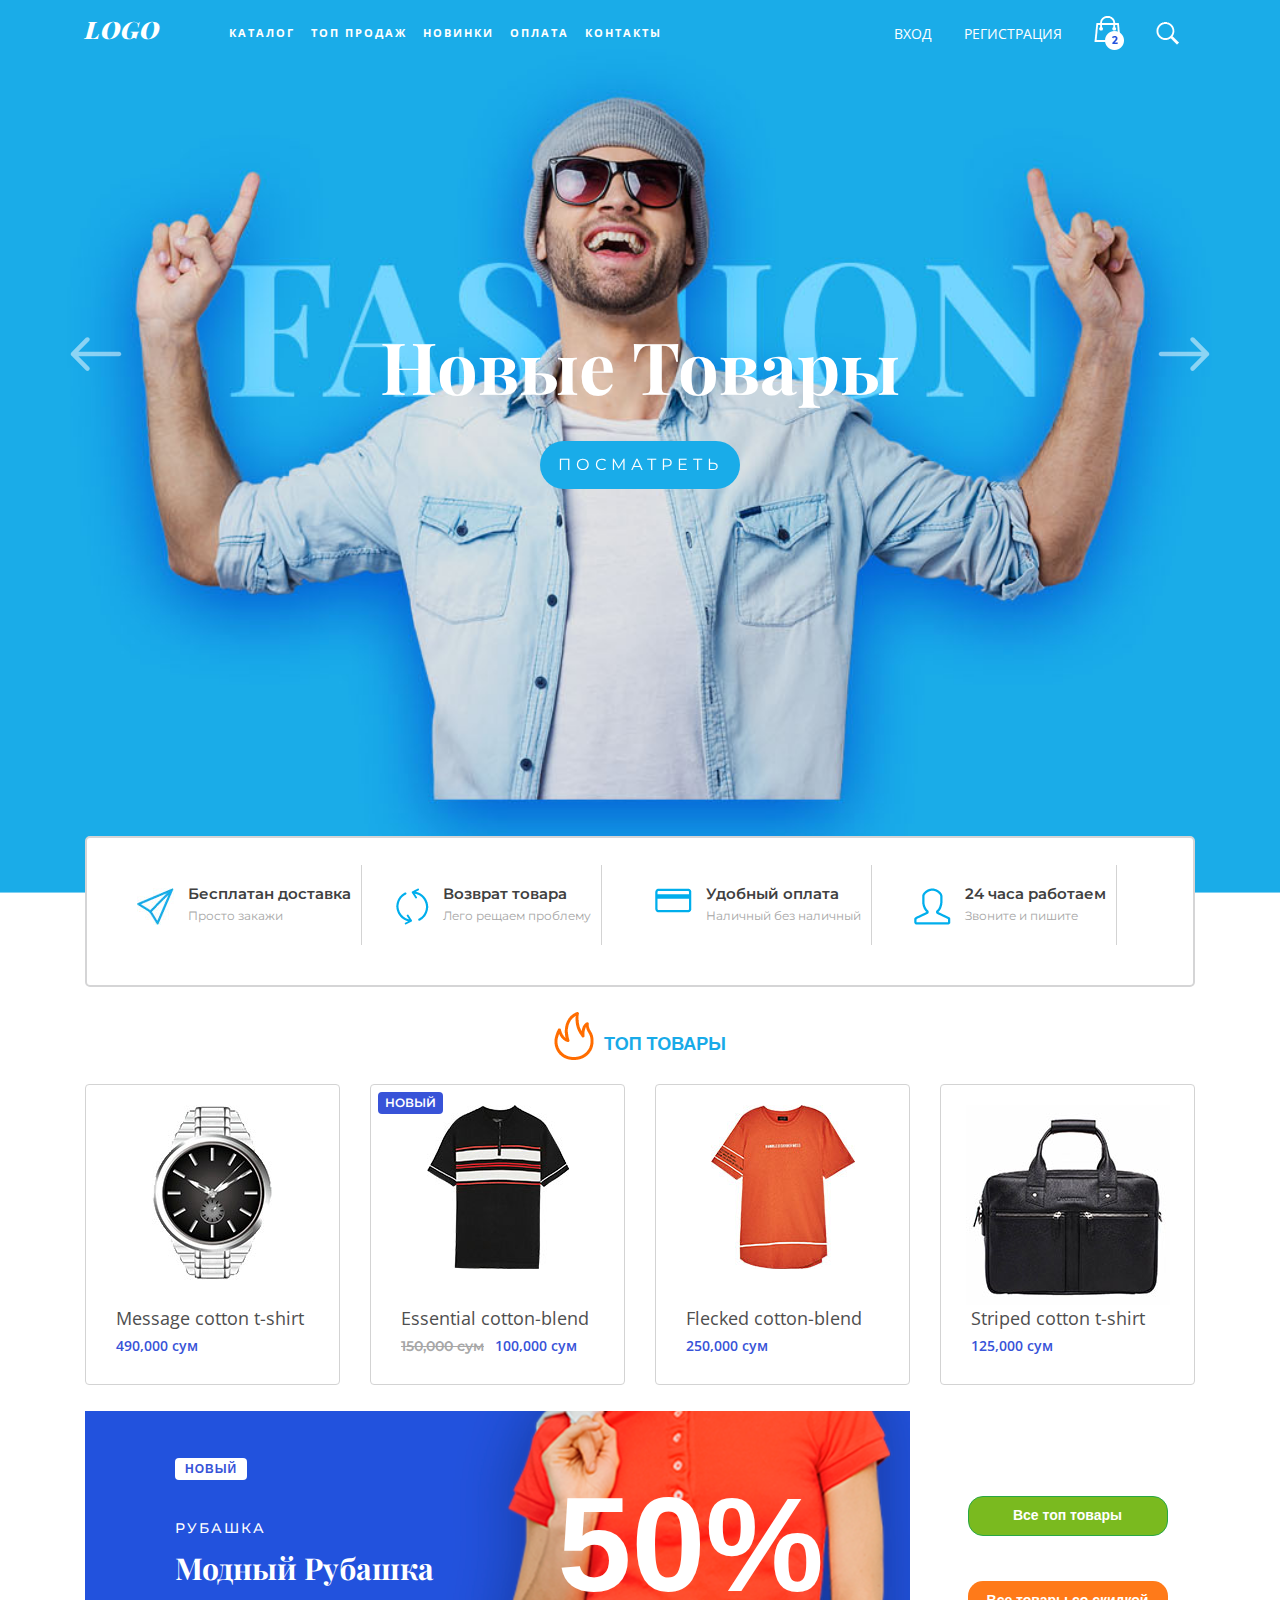
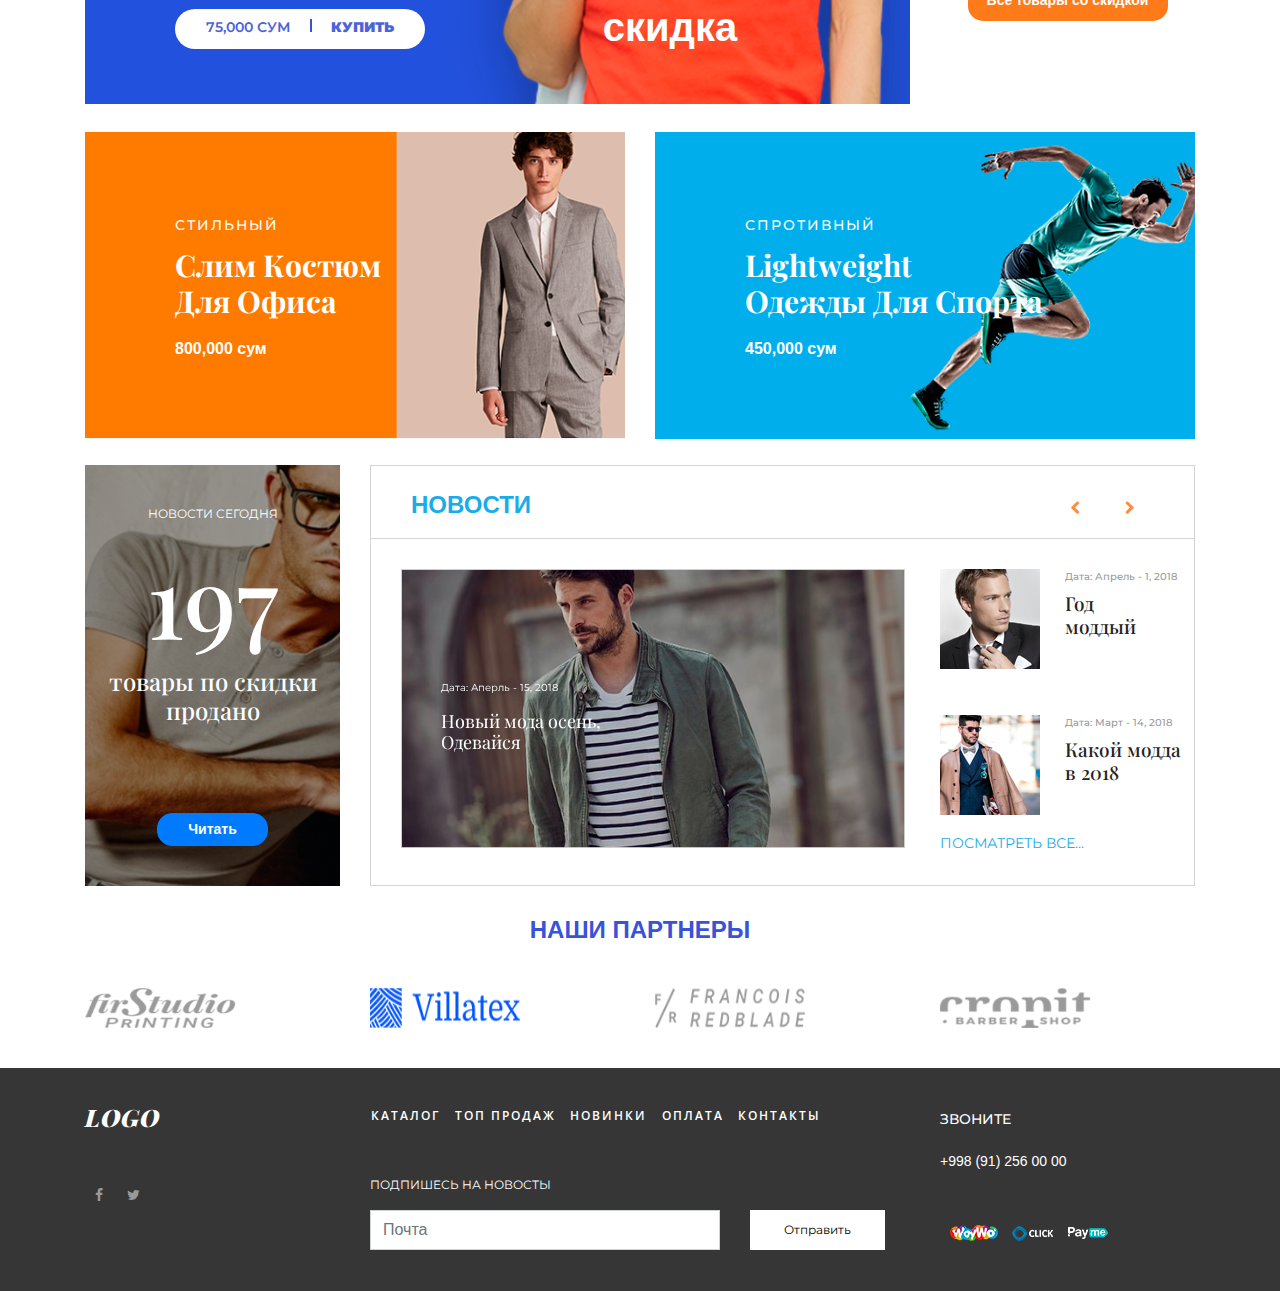
<file: projects/Shop/index.html>
<!DOCTYPE html>
<html lang="ru">

<head>
    <!-- Необходимые Мета-теги всегда на первом месте -->
    <meta charset="utf-8">
    <meta http-equiv="X-UA-Compatible" content="IE=edge">
    <meta name="viewport" content="width=device-width, initial-scale=1">
    <title>Shop</title>

    <!-- Bootstrap & Fontawesome CDN CSS -->
    <link rel="stylesheet" href="libs/css/bootstrap.min.css">
    <link href="libs/css/font-awesome.css" rel="stylesheet">
    <link rel="stylesheet" href="css/style.css">
    <link rel="stylesheet" href="libs/owl/owl.theme.default.min.css">
    <link rel="stylesheet" href="libs/owl/owl.carousel.min.css">
    <link href="https://fonts.googleapis.com/css?family=Open+Sans:400,600,700" rel="stylesheet">
    <link href="https://fonts.googleapis.com/css?family=Playfair+Display&display=swap" rel="stylesheet">
    <link href="https://fonts.googleapis.com/css?family=Montserrat&display=swap" rel="stylesheet">
    <link href="https://fonts.googleapis.com/css?family=Open+Sans&display=swap" rel="stylesheet">
    <!--<link href="https://fonts.googleapis.com/css?family=Lato:100,100i,200,300,400,900" rel="stylesheet">-->
    <link rel="stylesheet" href="libs/css/pe-icon-7-stroke.css">
    <link rel="stylesheet" href="libs/carousel/elastislide.css">


</head>


<body id="home">


<header class="header">
    <div class="menu-top">
        <nav class="navbar navbar-expand-lg navbar-light">
            <div class="container">
                <a class="navbar-brand" href="#"><h3>LOGO</h3></a>
                <button class="navbar-toggler" type="button" data-toggle="collapse"
                        data-target="#navbarSupportedContent" aria-controls="navbarSupportedContent"
                        aria-expanded="false" aria-label="Toggle navigation">
                    <span class="navbar-toggler-icon"></span>
                </button>

                <div class="collapse navbar-collapse" id="navbarSupportedContent">
                    <ul class="navbar-nav mr-auto">
                        <li class="nav-item active">
                            <a class="nav-link" href="#">Каталог<span class="sr-only">(current)</span></a>
                        </li>
                        <li class="nav-item">
                            <a class="nav-link" href="#">Топ продаж</a>
                        </li>
                        <li class="nav-item">
                            <a class="nav-link disabled" href="#" tabindex="-1" aria-disabled="true">Новинки</a>
                        </li>
                        <li class="nav-item">
                            <a class="nav-link disabled" href="#" tabindex="-1" aria-disabled="true">оплата</a>
                        </li>
                        <li class="nav-item">
                            <a class="nav-link disabled" href="#" tabindex="-1" aria-disabled="true">контакты</a>
                        </li>
                    </ul>
                    <li class="nav-item">
                        <a class="nav-link" href="#" tabindex="-1" aria-disabled="true">Вход</a>
                    </li>
                    <li class="nav-item sss">
                        <a class="nav-link" href="#" tabindex="-1" aria-disabled="true">регистрация</a>
                    </li>
                    <li class="nav-item">
                        <a class="nav-link" href="#" tabindex="-1" aria-disabled="true"><img src="img/icon6.png" alt=""></a>
                    </li>
                    <li class="nav-item">
                        <a class="nav-link" href="#" tabindex="-1" aria-disabled="true"><img src="img/icon5.png" alt=""></a>
                    </li>
                </div>
            </div>
        </nav>
    </div>
    <div id="carouselExampleControls" class="carousel slide" data-ride="carousel">
        <div class="carousel-inner">
            <div class="carousel-item active">
                <div class="carousel_text">
                    <h1>Новые товары</h1>
                    <button type="button" class="btn btn-primary">Посматреть</button>
                </div>
            </div>
            <div class="carousel-item">
                <div class="carousel_text">
                    <h1>Новые товары</h1>
                    <button type="button" class="btn btn-primary">Посматреть</button>
                </div>
            </div>
            <div class="carousel-item">
                <div class="carousel_text">
                    <h1>Новые товары</h1>
                    <button type="button" class="btn btn-primary">Посматреть</button>
                </div>
            </div>
        </div>
        <a class="carousel-control-prev" href="#carouselExampleControls" role="button" data-slide="prev">
            <span class="sss" aria-hidden="true"><svg height="90px" fill="#fff" xmlns="http://www.w3.org/2000/svg"
                                                      viewBox="0 0 512 512"><path
                    d="M216.4 163.7c5.1 5 5.1 13.3.1 18.4L155.8 243h231.3c7.1 0 12.9 5.8 12.9 13s-5.8 13-12.9 13H155.8l60.8 60.9c5 5.1 4.9 13.3-.1 18.4-5.1 5-13.2 5-18.3-.1l-82.4-83c-1.1-1.2-2-2.5-2.7-4.1-.7-1.6-1-3.3-1-5 0-3.4 1.3-6.6 3.7-9.1l82.4-83c4.9-5.2 13.1-5.3 18.2-.3z"/></svg></span>
            <span class="sr-only">Previous</span>
        </a>
        <a class="carousel-control-next" href="#carouselExampleControls" role="button" data-slide="next">
            <span class="sss" aria-hidden="true"><svg height="90px" fill="#fff" xmlns="http://www.w3.org/2000/svg"
                                                      viewBox="0 0 512 512"><path
                    d="M295.6 163.7c-5.1 5-5.1 13.3-.1 18.4l60.8 60.9H124.9c-7.1 0-12.9 5.8-12.9 13s5.8 13 12.9 13h231.3l-60.8 60.9c-5 5.1-4.9 13.3.1 18.4 5.1 5 13.2 5 18.3-.1l82.4-83c1.1-1.2 2-2.5 2.7-4.1.7-1.6 1-3.3 1-5 0-3.4-1.3-6.6-3.7-9.1l-82.4-83c-4.9-5.2-13.1-5.3-18.2-.3z"/></svg></span>
            <span class="sr-only">Next</span>
        </a>
    </div>

</header>


<section class="services">
    <div class="container">
        <div class="services_text">
            <div class="row">
                <div class="col-lg-3 col-sm-6">
                    <div class="item">
                        <div class="icon">
                            <img src="img/icon1.jpg" alt="">
                        </div>
                        <div class="text">
                            <h4>Бесплатан доставка</h4>
                            <p>Просто закажи</p>
                        </div>
                    </div>
                </div>
                <br>
                <div class="col-lg-3 col-sm-6">
                    <div class="item">
                        <div class="icon">
                            <img src="img/icon2.png" alt="">
                        </div>
                        <div class="text">
                            <h4>Возврат товара</h4>
                            <p>Лего рещаем проблему</p>
                        </div>
                    </div>
                </div>
                <br>
                <div class="col-lg-3 col-sm-6">
                    <div class="item">
                        <div class="icon">
                            <img src="img/icon3.png " alt="">
                        </div>
                        <div class="text">
                            <h4>Удобный оплата</h4>
                            <p>Наличный без наличный</p>
                        </div>
                    </div>
                </div>
                <br>
                <div class="col-lg-3 col-sm-6">
                    <div class="item">
                        <div class="icon">
                            <img src="img/icon4.png" alt="">
                        </div>
                        <div class="text">
                            <h4>24 часа работаем</h4>
                            <p>Звоните и пишите</p>
                        </div>
                    </div>
                </div>
            </div>
        </div>
    </div>


</section>

<section class="products">
    <div class="products_title">
        <div class="img">
            <img src="img/icon7.png" alt="">
        </div>
        <div class="text">
            <h4>Топ товары</h4>
        </div>
    </div>

    <div class="container">
        <div class="row">
            <div class="col-lg-3 col-sm-6">
                <figure class="card card-product">
                    <div class="hide text-center justify-content-center">
                        <img src="img/icon8.png" alt="">
                        <p>в корзину</p>
                        <a class="btn" href="">Добавить</a>
                    </div>
                    <div class="img-wrap">
                        <img src="img/products1.jpg" alt="">
                    </div>
                    <figcaption class="info-wrap">
                        <a class="title" href="">Message cotton t-shirt</a>
                        <div class="action-wrap">
                            <!--<a class="btn btn-primary btn-sm float-right" href=""> Order </a>-->
                            <div class="price-wrap h5">
                                <span class="price-new">490,000 сум</span>

                            </div>

                        </div>

                    </figcaption>

                </figure>
            </div>
            <div class="col-lg-3 col-sm-6">
                <figure class="card card-product">
                    <div class="hide text-center justify-content-center">
                        <img src="img/icon8.png" alt="">
                        <p>в корзину</p>
                        <a class="btn" href="">Добавить</a>
                    </div>
                    <span class="badge-new">новый</span>
                    <div class="img-wrap">
                        <img src="img/products2.jpg" alt="">
                    </div>
                    <figcaption class="info-wrap">
                        <a class="title" href="">Essential cotton-blend</a>
                        <div class="action-wrap">
                            <div class="price-wrap h5">
                                <del class="price-old">150,000 сум</del>
                                <span class="price-new">100,000 сум</span>
                            </div>

                        </div>

                    </figcaption>

                </figure>
            </div>
            <div class="col-lg-3 col-sm-6">
                <figure class="card card-product">
                    <div class="hide text-center justify-content-center">
                        <img src="img/icon8.png" alt="">
                        <p>в корзину</p>
                        <a class="btn" href="">Добавить</a>
                    </div>
                    <div class="img-wrap">
                        <img src="img/products3.jpg" alt="">
                    </div>
                    <figcaption class="info-wrap">
                        <a class="title" href="">Flecked cotton-blend</a>
                        <div class="action-wrap">
                            <!--<a class="btn btn-primary btn-sm float-right" href=""> Order </a>-->
                            <div class="price-wrap h5">
                                <span class="price-new">250,000 сум</span>

                            </div>

                        </div>

                    </figcaption>

                </figure>
            </div>
            <div class="col-lg-3 col-sm-6">
                <figure class="card card-product">
                    <div class="hide text-center justify-content-center">
                        <img src="img/icon8.png" alt="">
                        <p>в корзину</p>
                        <a class="btn" href="">Добавить</a>
                    </div>
                    <div class="img-wrap">
                        <img src="img/products4.jpg" alt="">
                    </div>
                    <figcaption class="info-wrap">
                        <a class="title" href="">Striped cotton t-shirt</a>
                        <div class="action-wrap">
                            <!--<a class="btn btn-primary btn-sm float-right" href=""> Order </a>-->
                            <div class="price-wrap h5">
                                <span class="price-new">125,000 сум</span>

                            </div>

                        </div>

                    </figcaption>

                </figure>
            </div>
        </div>
    </div>
</section>

<section class="discount">
    <div class="container">
        <div class="row">
            <div class="col-lg-9 col-md-9">
                <div class="discount_pro">
                    <!--<img class="imgg" src="img/products5.png" alt="">-->
                    <div class="row">
                        <div class="col-lg-6 col-6">
                            <div class="discount_text">
                                <span class="badge-new">новый</span>
                                <h5 class="text_1">Рубашка</h5>
                                <h3 class="text_2">Модный рубашка</h3>
                            </div>
                            <a class="btn price" href="">
                                <h5 class="pricee">75,000 СУМ</h5>
                                <h5 class="buy">купить</h5>
                            </a>
                        </div>
                        <div class="col-lg-4 col-4 text-center">
                            <div class="discount_title">
                                <h1>50%</h1>
                                <h4>скидка</h4>
                            </div>
                        </div>
                    </div>
                </div>
            </div>

            <div class="col-lg-3 col-md-3">
                <div class="discount_product">
                    <button type="button" class="btn btn-success">Все топ товары</button>
                    <br>
                    <button type="button" class="btn btn">Все товары со скидкой</button>
                </div>
            </div>
        </div>
    </div>

    <div class="container">
        <div class="row">
            <div class="col-lg-6 col-md-6">
                <div class="discount_pro_2">
                    <div class="row">
                        <div class="col-lg-6">
                            <div class="discount_text">
                                <h5 class="text_1">Стильный</h5>
                                <h3 class="text_2">Слим костюм <br>
                                    для офиса</h3>
                                <h4 class="price_pro">800,000 сум</h4>
                            </div>

                        </div>
                    </div>
                </div>
            </div>
            <br>
            <div class="col-lg-6 col-md-6">
                <div class="discount_pro_3">
                    <!--<div class="row">-->
                    <!--<div class="col-lg-6">-->
                    <div class="discount_text">
                        <h5 class="text_1">Спротивный</h5>
                        <h3 class="text_2">Lightweight <br>Одежды для спорта</h3>
                        <h4 class="price_pro">450,000 сум</h4>
                    </div>

                </div>
                <!--</div>-->
                <!--</div>-->


            </div>
        </div>
    </div>
</section>
<br>
<section class="news">
    <div class="container">
        <div class="row">
            <div class="col-lg-9 order-lg-1">
                <div class="news_title bgg">
                    <h3>Новости</h3>
                    <a class="ssss line1" href="#carouselExampleFade" role="button"
                       data-slide="prev">
                        <span class="" aria-hidden="true"><i class="fa fa-chevron-left"></i></span>
                        <span class="sr-only">Previous</span>
                    </a>
                    <a class="ssss" href="#carouselExampleFade" role="button"
                       data-slide="next">
                        <span class="" aria-hidden="true"><i class="fa fa-chevron-right"></i></span>
                        <span class="sr-only">Next</span>
                    </a>
                </div>
                <div class="blog_carousel">
                    <div class="row">
                        <div class="col-lg-8 col-md-7">
                            <div id="carouselExampleFade" class="carousel slide carousel-fade" data-ride="carousel">
                                <div class="carousel-inner">
                                    <div class="carousel-item active">
                                        <div class="carousel_text">
                                            <p>Дата: Аперль - 15, 2018</p>
                                            <h4>Новый мода осень, <br>
                                                Одевайся</h4>
                                        </div>
                                        <img src="img/products9.png" class="d-block w-100" alt="...">
                                    </div>
                                    <div class="carousel-item">
                                        <div class="carousel_text">
                                            <p>Дата: Аперль - 15, 2018</p>
                                            <h4>Новый мода осень, <br>
                                                Одевайся</h4>
                                            asdasd
                                        </div>
                                        <img src="img/products9.png" class="d-block w-100" alt="...">
                                    </div>
                                    <div class="carousel-item">
                                        <div class="carousel_text">
                                            <p>Дата: Аперль - 15, 2018</p>
                                            <h4>Новый мода осень, <br>
                                                Одевайся</h4>
                                        </div>
                                        <img src="img/products9.png" class="d-block w-100" alt="...">
                                    </div>
                                </div>
                                <!--<a class="carousel-control-prev" href="#carouselExampleFade" role="button"-->
                                <!--data-slide="prev">-->
                                <!--<span class="carousel-control-prev-icon" aria-hidden="true"></span>-->
                                <!--<span class="sr-only">Previous</span>-->
                                <!--</a>-->
                                <!--<a class="carousel-control-next" href="#carouselExampleFade" role="button"-->
                                <!--data-slide="next">-->
                                <!--<span class="carousel-control-next-icon" aria-hidden="true"></span>-->
                                <!--<span class="sr-only">Next</span>-->
                                <!--</a>-->
                            </div>
                        </div>
                        <div class="col-lg-4 col-md-4">
                            <div class="blogg">
                                <div class="blog_text">
                                    <img src="img/icon9.png" alt="">
                                    <div class="text">
                                        <p>Дата: Апрель - 1, 2018</p>
                                        <h4>Год <br>моддый</h4>
                                    </div>
                                </div>
                                <div class="blog_text">
                                    <img src="img/icon10.png" alt="">
                                    <div class="text">
                                        <p>Дата: Март - 14, 2018</p>
                                        <h4>Какой модда<br>в 2018</h4>
                                    </div>
                                </div>
                                <a class="ss" href="">Посматреть все...</a>
                            </div>
                        </div>
                    </div>
                </div>
            </div>


            <div class="col-lg-3 order-lg-0">
                <div class="news-l">
                    <p>Новости сегодня</p>
                    <div class="sales">
                        <h1>197</h1>
                        <h4>товары по скидки
                            продано</h4>
                    </div>
                    <button type="button" class="btn btn-primary">Читать</button>
                </div>
            </div>
        </div>
    </div>


</section>


<section class="partners">
    <div class="container">
        <div class="partners_title text-center">
            <h3>Наши партнеры</h3>
        </div>
        <div class="row">
            <div class="col-lg-12">
                <div class="gallery owl-carousel">
                    <img src="img/partners1.png" alt="">
                    <img src="img/partners2.png" alt="">
                    <img src="img/partners3.png" alt="">
                    <img src="img/partners4.png" alt="">
                </div>
            </div>
        </div>
    </div>


    <!--<div class="slider text-center">-->
    <!--<div class="container">-->
    <!--<ul id="elastislide" class="elastislide-list">-->
    <!--<li>-->
    <!--<a href="#">-->
    <!--<img src="img/partners1.png" alt="image01"/>-->
    <!--</a>-->
    <!--</li>-->
    <!--<li>-->
    <!--<a href="#">-->
    <!--<img src="img/partners2.png" alt="image02"/>-->
    <!--</a>-->
    <!--</li>-->
    <!--<li>-->
    <!--<a href="#">-->
    <!--<img src="img/partners3.png" alt="image02"/>-->
    <!--</a>-->
    <!--</li>-->
    <!--<li>-->
    <!--<a href="#">-->
    <!--<img src="img/partners4.png" alt="image02"/>-->
    <!--</a>-->
    <!--</li>-->
    <!--</ul>-->
    <!--</div>-->
    <!--</div>-->
    </div>
</section>

<footer class="footer">
    <div class="container">
        <div class="row">
            <div class="col-lg-3">
                <div class="footer_text">
                    <h3>logo</h3>
                    <i class="fa fa-facebook" aria-hidden="true"></i>
                    <i class="fa fa-twitter" aria-hidden="true"></i>
                    <i class="fa fa-i" aria-hidden="true"></i>
                </div>
            </div>
            <div class="col-lg-6">
                <ul class="footer_nav">
                    <li class="">
                        <a href="#">Каталог</a>
                    </li>
                    <li class="">
                        <a href="#">Топ продаж</a>
                    </li>
                    <li class="">
                        <a href="#">Новинки</a>
                    </li>
                    <li class="">
                        <a href="#">оплата</a>
                    </li>
                    <li class="">
                        <a href="#">контакты</a>
                    </li>
                </ul>

                <div class="now-text">
                    <h4>Подпишесь на новосты</h4>
                    <div class="input">
                        <div class="row">
                            <div class="col-lg-8 col-md-8">
                                <input type="text" class="form-control" placeholder="Почта">
                            </div>
                            <div class="col-lg-4 col-md-4">
                                <button type="button" class="btn">Отправить</button>
                            </div>

                        </div>
                    </div>
                </div>
            </div>

            <div class="col-lg-3">
                <div class="footer_call">
                    <h4>Звоните</h4>
                    <p>+998 (91) 256 00 00</p>
                    <div class="icon">
                        <img src="img/icon11.png" alt="">
                        <img src="img/icon12.png" alt="">
                        <img src="img/icon13.png" alt="">

                    </div>
                </div>
            </div>

        </div>
    </div>


</footer>


<!--<section class="partners">-->
<!--<div class="container">-->
<!--<div class="partners_title text-center">-->
<!--<h3>Наши партнеры</h3>-->
<!--</div>-->

<!--<div class="row">-->
<!--<div class="col-lg-12">-->
<!--<div class="gallery owl-carousуд">-->
<!--<img src="img/partners1.png" alt="">-->
<!--<img src="img/partners2.png" alt="">-->
<!--<img src="img/partners3.png" alt="">-->
<!--<img src="img/partners4.png" alt="">-->
<!--</div>-->
<!--</div>-->
<!--</div>-->
<!--</div>-->

<!--</section>-->


<!--<a id="backtotop" href="#top">-->
<!--<i class="fa fa-chevron-up"></i>-->
<!--</a>-->
<script src="js/modernizr.custom.17475.js"></script>
<script src="js/jquery_3.2.1.js"></script>
<script src="libs/js/popper.js"></script>
<script src="libs/js/bootstrap.js"></script>
<script src="libs/carousel/jquery.elastislide.js"></script>
<script src="js/script.js"></script>
<script src="libs/owl/owl.carousel.js"></script>
<!--<script src="libs/js/jquery.min.js"></script>-->


</body>

</html>
</file>
<file: projects/Shop/css/style.css>
.header {
  background: url(../img/Header_bg.jpg) center center no-repeat;
  height: 100vh;
  background-size: cover;
  max-width: 100%;
}
.header .menu-top {
  list-style: none;
  font-family: 'Open Sans', sans-serif;
  font-weight: 400;
  text-transform: uppercase;
  color: #fff !important;
  font-size: 14px;
}
.header .menu-top a {
  color: #fff;
}
.header .menu-top .navbar-brand h3 {
  color: #fff;
  font-size: 24px;
  font-family: 'Playfair Display', serif;
  font-style: italic;
  font-weight: 900;
  letter-spacing: 1px;
}
.header .menu-top .navbar-nav {
  margin-left: 45px;
}
.header .menu-top .navbar-nav .nav-link {
  color: #fff;
  font-size: 12px;
  text-transform: uppercase;
  font-family: 'Open Sans', sans-serif;
  font-weight: bold;
  letter-spacing: 2px;
}
.header .carousel .carousel_text {
  text-align: center;
  margin-top: 20%;
}
.header .carousel .carousel_text h1 {
  text-transform: capitalize;
  font-family: 'Playfair Display', serif;
  font-size: 72px;
  font-weight: bold;
  color: #fff;
  padding-bottom: 25px;
}
.header .carousel .carousel_text .btn-primary {
  text-transform: uppercase;
  width: 200px;
  height: 48px;
  border-radius: 40px;
  background: #19ace9;
  border: #85c8e6;
  font-family: 'Montserrat', sans-serif;
  letter-spacing: 5px;
}
.header .carousel .sss {
  margin-top: 80%;
}
.header .carousel svg {
  font-size: 10px;
}
@media (max-width: 1200px) {
  .header .carousel .carousel_text {
    margin-top: 19%;
  }
}
@media (max-width: 992px) {
  .header .carousel .carousel_text h1 {
    font-size: 60px;
    padding-bottom: 5px;
  }
  .header .carousel .carousel_text .btn-primary {
    width: 140px;
    height: 37px;
    letter-spacing: 1px;
  }
  .header .carousel svg {
    height: 70px;
  }
  .header .carousel .carousel_text {
    margin-top: 25%;
  }
}
@media (max-width: 991px) {
  .header .menu-top .navbar-nav .nav-link {
    font-size: 12px;
    line-height: 25px;
  }
  .header .menu-top .navbar-nav {
    margin-left: 0;
  }
  .nav-link {
    display: unset ;
    padding: 0.5rem 0rem;
  }
  .header .menu-top a {
    line-height: 25px;
  }
}
.header .menu-top .navbar-nav .nav-link {
  font-size: 11px;
}
@media (max-width: 850px) {
  .header .carousel .carousel_text {
    margin-top: 30%;
  }
}
@media (max-width: 768px) {
  .header .carousel .carousel_text h1 {
    font-size: 60px;
    padding-bottom: 5px;
  }
  .header .carousel .carousel_text .btn-primary {
    width: 140px;
    height: 37px;
    letter-spacing: 1px;
  }
  .header .carousel svg {
    height: 70px;
  }
  .header .carousel .carousel_text {
    margin-top: 33%;
  }
}
@media (max-width: 650px) {
  .header .carousel .carousel_text {
    margin-top: 40%;
  }
}
@media (max-width: 576px) {
  .header {
    height: 58vh;
  }
  .header .carousel .carousel_text h1 {
    font-size: 32px;
    padding-bottom: 5px;
  }
  .header .carousel .carousel_text .btn-primary {
    width: 140px;
    height: 37px;
    letter-spacing: 1px;
  }
  .header .carousel svg {
    height: 45px;
  }
  .header .carousel .carousel_text {
    margin-top: 21%;
  }
}
@media (max-width: 440px) {
  .header .carousel .carousel_text {
    margin-top: 30%;
  }
}
@media (max-width: 320px) {
  .header {
    height: 58vh;
  }
  .header .carousel .carousel_text h1 {
    font-size: 32px;
    padding-bottom: 5px;
  }
  .header .carousel .carousel_text .btn-primary {
    width: 140px;
    height: 37px;
    letter-spacing: 1px;
  }
  .header .carousel svg {
    height: 45px;
  }
  .header .carousel .carousel_text {
    margin-top: 37%;
  }
  .header .menu-top .navbar-nav .nav-link {
    font-size: 12px;
    line-height: 25px;
  }
  .header .menu-top .navbar-nav {
    margin-left: 0;
  }
  .nav-link {
    display: unset ;
    padding: 0.5rem 0rem;
  }
  .header .menu-top a {
    line-height: 25px;
  }
}
.services {
  margin-top: -5%;
}
.services .services_text {
  border: 2px solid #d5d5d6;
  padding: 50px;
  padding-bottom: 40px;
  background: #ffff;
  border-radius: 5px;
}
.services .services_text .item {
  display: flex;
}
.services .services_text .item .text {
  line-height: 10px;
  margin-top: -3px;
  margin-left: 14px;
}
.services .services_text .item .text h4 {
  font-family: 'Montserrat', sans-serif;
  font-size: 15px;
  font-weight: 600;
  color: #404040;
}
.services .services_text .item .text p {
  font-family: 'Montserrat', sans-serif;
  font-size: 12px;
  color: #a6a6a6;
}
.services .services_text .item::after {
  content: "";
  display: block;
  height: 80px;
  background: #d3d3d3;
  border-right: 1px solid #d3d3d3;
  margin-top: -10%;
  margin-left: 10px;
}
@media (max-width: 1200px) {
  .services {
    margin-top: -8%;
  }
}
@media (max-width: 992px) {
  .services {
    margin-top: -8%;
  }
  .services .services_text .item::after {
    margin-top: 0;
    height: 45px;
  }
  .services .services_text .item {
    justify-content: center;
    margin-top: 10px;
  }
}
@media (max-width: 768px) {
  .services {
    margin-top: -10%;
  }
  .services .services_text .item::after {
    margin-top: 0;
    height: 45px;
  }
  .services .services_text .item {
    justify-content: center;
    margin-top: 10px;
  }
}
@media (max-width: 576px) {
  .services {
    margin-top: -9%;
  }
  .services .services_text .item::after {
    margin-top: 0;
    height: 45px;
  }
  .services .services_text .item {
    justify-content: center;
  }
}
@media (max-width: 540px) {
  .services {
    margin-top: -14%;
  }
}
@media (max-width: 320px) {
  .services {
    margin-top: -14%;
  }
  .services .services_text .item::after {
    margin-top: 0;
    height: 45px;
  }
}
.products {
  padding-top: 25px;
}
.products .products_title {
  display: flex;
  justify-content: center;
}
.products .products_title .text {
  margin-top: 22px;
  margin-left: 10px;
  padding-bottom: 20px;
}
.products .products_title .text h4 {
  font-size: 18px;
  font-family: 'Montserrat(OOT)', sans-serif;
  font-weight: bold;
  color: #18aae8;
  text-transform: uppercase;
}
.products .card-product {
  border: 1.5px solid #d3d3d3;
  padding-bottom: 20px;
}
.products .card-product .hide {
  position: absolute;
  font-style: 20px;
  color: #909090;
  opacity: 0;
  transition: opacity 1s;
  width: 100%;
  height: 100%;
  background: #ff7a19;
  padding-top: 115px;
}
.products .card-product .hide p {
  font-size: 14px;
  font-family: 'Montserrat', sans-serif;
  color: #fff;
  font-weight: bold;
  padding-top: 10px;
}
.products .card-product .hide .btn {
  line-height: 7px;
  height: 25px;
  font-size: 14px;
  color: #fff;
  background: #3853d8;
  font-weight: 600;
  border-radius: 15px;
}
.products .card-product .img-wrap {
  border-radius: 0.2rem 0.2rem 0 0;
  overflow: hidden;
  height: 220px;
  text-align: center;
  padding-top: 20px;
}
.products .card-product .badge-new {
  top: 7px;
  left: 7px;
  position: absolute;
  display: block;
  z-index: 10;
  padding: 2px 7px;
  font-size: 12px;
  background-color: #3853d8;
  color: #fff;
  border-radius: 4px;
  text-transform: uppercase;
  font-family: 'Montserrat', sans-serif;
  font-weight: 600;
}
.products .card-product .info-wrap {
  padding-left: 30px;
}
.products .card-product .info-wrap .title {
  font-size: 18px;
  font-family: 'Open Sans', sans-serif;
  color: #4f4f4f;
  text-decoration: none;
}
.products .card-product .info-wrap .price-new {
  font-size: 14px;
  font-family: 'Open Sans', sans-serif;
  color: #3853d8;
  font-weight: 600;
}
.products .card-product .info-wrap .price-old {
  font-size: 14px;
  color: #a7a7a7;
  font-family: 'Montserrat', sans-serif;
  font-weight: 600;
  margin-right: 5px;
}
.card-product:hover .hide {
  opacity: 0.96;
}
@media (max-width: 1200px) {
  .products .card-product .info-wrap .title {
    font-size: 16px;
  }
  .products .card-product .info-wrap .price-new {
    font-size: 12px;
  }
  .products .card-product .info-wrap .price-old {
    font-size: 12px;
  }
}
@media (max-width: 992px) {
  .products .card-product .info-wrap .title {
    font-size: 16px;
  }
  .products .card-product .info-wrap .price-new {
    font-size: 12px;
  }
  .products .card-product .info-wrap .price-old {
    font-size: 12px;
  }
}
.discount {
  padding-top: 10px;
}
.discount .discount_pro {
  background: url(../img/products5.png) center center no-repeat;
  background-size: cover;
  width: 100%;
  height: auto;
  padding-top: 45px;
  padding-left: 90px;
  padding-bottom: 45px;
}
.discount .discount_pro_2 {
  margin-top: 28px;
  background: url(../img/products6.png) center no-repeat;
  background-size: cover;
  width: 100%;
  height: 100%;
  padding-top: 45px;
  padding-left: 90px;
  padding-bottom: 45px;
}
.discount .discount_pro_3 {
  margin-top: 28px;
  background: url(../img/products7.png) center no-repeat;
  background-size: cover;
  width: 100%;
  height: 100%;
  padding-top: 45px;
  padding-left: 90px;
  padding-bottom: 45px;
}
.discount .discount_pro_3 .text_1 {
  font-family: 'Montserrat', sans-serif;
  font-size: 14px;
  color: #fff;
  padding-top: 40px;
  text-transform: uppercase;
  letter-spacing: 2px;
}
.discount .discount_pro_3 .text_2 {
  font-family: 'Playfair Display', serif;
  font-size: 30px;
  font-weight: bold;
  color: #fff;
  text-transform: capitalize;
  padding-top: 5px;
}
.discount .price_pro {
  font-size: 16px;
  color: #fff;
  font-family: 'Montserrat(OOT)', sans-serif;
  font-weight: bold;
  margin-top: 20px;
}
.discount .badge-new {
  top: 7px;
  left: 7px;
  z-index: 10;
  padding: 4px 10px;
  font-size: 12px;
  background-color: #fff;
  color: #3853d8;
  border-radius: 4px;
  text-transform: uppercase;
  font-family: 'Montserrat(OOT)', sans-serif;
  font-weight: 900;
  width: 100%;
  letter-spacing: 1px;
}
.discount .text_1 {
  font-family: 'Montserrat', sans-serif;
  font-size: 14px;
  color: #fff;
  padding-top: 40px;
  text-transform: uppercase;
  letter-spacing: 2px;
}
.discount .text_2 {
  font-family: 'Playfair Display', serif;
  font-size: 30px;
  font-weight: bold;
  color: #fff;
  text-transform: capitalize;
  padding-top: 5px;
}
.discount .btn {
  background: #fff;
  padding: 5px;
  width: 250px;
  border-radius: 35px;
  margin-top: 15px;
}
.discount .btn .pricee {
  font-family: 'Montserrat', sans-serif;
  font-size: 14px;
  color: #4c63db;
  display: inline-block;
  font-weight: 600;
}
.discount .btn .pricee::after {
  content: '';
  display: inline-block;
  height: 13px;
  border-right: 2.5px solid #3853d8;
  margin-left: 20px;
}
.discount .btn .buy {
  display: inline-block;
  font-family: 'Montserrat', sans-serif;
  font-weight: 900;
  font-size: 14px;
  color: #4c63db;
  text-transform: uppercase;
  margin-left: 15px;
}
.discount .discount_title {
  text-align: center;
}
.discount .discount_title h1 {
  font-size: 133px;
  font-family: 'Montserrat(OTT)', sans-serif;
  font-weight: bold;
  color: #fff;
  display: block;
  margin-top: 10px;
}
.discount .discount_title h4 {
  font-size: 40px;
  font-family: 'Montserrat(OTT)', sans-serif;
  color: #fff;
  font-weight: 900;
  margin-top: -30px;
}
.discount .discount_product {
  text-align: center;
  margin-top: 70px;
}
.discount .discount_product .btn-success {
  background: #7aba1f !important;
  margin-bottom: 30px;
}
.discount .discount_product .btn {
  font-family: 'Montserrat(OTT)', sans-serif;
  font-weight: bold;
  font-size: 14px;
  background: #ff7a19;
  width: 200px;
  height: 40px;
  color: #fff;
  border-radius: 15px;
}
@media (max-width: 1200px) {
  .discount .discount_pro {
    height: 180px;
    padding-top: 10px;
    padding-left: 40px;
  }
  .discount .badge-new {
    font-size: 8px;
  }
  .discount .text_1 {
    font-size: 13px;
    padding-top: 10px;
  }
  .discount .text_2 {
    font-size: 17px;
    padding-top: 0;
  }
  .discount .discount_title h1 {
    font-size: 72px;
    margin-top: 20px;
  }
  .discount .discount_title h4 {
    font-size: 30px;
    margin-top: -20px;
  }
  .discount .btn {
    padding: 0px;
    width: 125px;
    border-radius: 30px;
    margin-top: 15px;
  }
  .discount .btn .buy {
    margin-left: 0px;
    font-size: 8px;
  }
  .discount .btn .pricee {
    font-size: 8px;
  }
  .discount .btn .pricee::after {
    content: '';
    display: inline-block;
    height: 7px;
    border-right: 2.5px solid #3853d8;
    margin-left: 5px;
  }
  .discount .discount_pro_2 {
    height: 90%;
    padding-top: 50px;
    padding-left: 40px;
  }
  .discount .price_pro {
    font-size: 11px;
  }
  .discount .discount_pro_3 {
    height: 90%;
    font-size: 11px;
    padding-top: 30px;
    padding-left: 40px;
  }
  .discount .discount_pro_3 .text_1 {
    font-size: 11px;
    padding-top: 5px;
  }
  .discount .discount_pro_3 .text_2 {
    font-size: 16px;
    padding-top: 5px;
  }
  .discount .discount_product {
    margin-top: 5px;
  }
  .discount .discount_product .btn {
    font-size: 12px;
    width: 150px;
  }
}
@media (max-width: 992px) {
  .discount .discount_pro {
    height: 180px;
    padding-top: 10px;
    padding-left: 40px;
  }
  .discount .badge-new {
    font-size: 8px;
  }
  .discount .text_1 {
    font-size: 13px;
    padding-top: 10px;
  }
  .discount .text_2 {
    font-size: 17px;
    padding-top: 0;
  }
  .discount .discount_title h1 {
    font-size: 72px;
    margin-top: 20px;
  }
  .discount .discount_title h4 {
    font-size: 30px;
    margin-top: -20px;
  }
  .discount .btn {
    padding: 0px;
    width: 125px;
    border-radius: 30px;
    margin-top: 15px;
  }
  .discount .btn .buy {
    margin-left: 0px;
    font-size: 8px;
  }
  .discount .btn .pricee {
    font-size: 8px;
  }
  .discount .btn .pricee::after {
    content: '';
    display: inline-block;
    height: 7px;
    border-right: 2.5px solid #3853d8;
    margin-left: 5px;
  }
  .discount .discount_pro_2 {
    height: 90%;
    padding-top: 50px;
    padding-left: 40px;
  }
  .discount .price_pro {
    font-size: 11px;
  }
  .discount .discount_pro_3 {
    height: 90%;
    font-size: 11px;
    padding-top: 30px;
    padding-left: 40px;
  }
  .discount .discount_pro_3 .text_1 {
    font-size: 11px;
    padding-top: 5px;
  }
  .discount .discount_pro_3 .text_2 {
    font-size: 16px;
    padding-top: 5px;
  }
  .discount .discount_product {
    margin-top: 5px;
  }
  .discount .discount_product .btn {
    font-size: 12px;
    width: 150px;
  }
}
@media (max-width: 768px) {
  .discount .discount_pro {
    height: 180px;
    padding-top: 10px;
    padding-left: 40px;
  }
  .discount .badge-new {
    font-size: 8px;
  }
  .discount .text_1 {
    font-size: 13px;
    padding-top: 10px;
  }
  .discount .text_2 {
    font-size: 17px;
    padding-top: 0;
  }
  .discount .discount_title h1 {
    font-size: 72px;
    margin-top: 20px;
  }
  .discount .discount_title h4 {
    font-size: 30px;
    margin-top: -20px;
  }
  .discount .btn {
    padding: 0px;
    width: 125px;
    border-radius: 30px;
    margin-top: 15px;
  }
  .discount .btn .buy {
    margin-left: 0px;
    font-size: 8px;
  }
  .discount .btn .pricee {
    font-size: 8px;
  }
  .discount .btn .pricee::after {
    content: '';
    display: inline-block;
    height: 7px;
    border-right: 2.5px solid #3853d8;
    margin-left: 5px;
  }
  .discount .discount_pro_2 {
    height: auto;
    padding-top: 50px;
    padding-left: 40px;
  }
  .discount .price_pro {
    font-size: 11px;
  }
  .discount .discount_pro_3 {
    height: 90%;
    font-size: 11px;
    padding-top: 30px;
    padding-left: 40px;
  }
  .discount .discount_pro_3 .text_1 {
    font-size: 11px;
    padding-top: 5px;
  }
  .discount .discount_pro_3 .text_2 {
    font-size: 16px;
    padding-top: 5px;
  }
  .discount .discount_product {
    margin-top: 30px;
  }
}
@media (max-width: 576px) {
  .discount .discount_pro {
    height: 180px;
    padding-top: 10px;
    padding-left: 40px;
  }
  .discount .badge-new {
    font-size: 8px;
  }
  .discount .text_1 {
    font-size: 13px;
    padding-top: 10px;
  }
  .discount .text_2 {
    font-size: 17px;
    padding-top: 0;
  }
  .discount .discount_title h1 {
    font-size: 72px;
    margin-top: 20px;
  }
  .discount .discount_title h4 {
    font-size: 30px;
    margin-top: -20px;
  }
  .discount .btn {
    padding: 0px;
    width: 125px;
    border-radius: 30px;
    margin-top: 15px;
  }
  .discount .btn .buy {
    margin-left: 0px;
    font-size: 8px;
  }
  .discount .btn .pricee {
    font-size: 8px;
  }
  .discount .btn .pricee::after {
    content: '';
    display: inline-block;
    height: 7px;
    border-right: 2.5px solid #3853d8;
    margin-left: 5px;
  }
  .discount .discount_pro_2 {
    height: auto;
    padding-top: 50px;
    padding-left: 40px;
  }
  .discount .price_pro {
    font-size: 11px;
  }
  .discount .discount_pro_3 {
    height: 90%;
    font-size: 11px;
    padding-top: 30px;
    padding-left: 40px;
  }
  .discount .discount_pro_3 .text_1 {
    font-size: 11px;
    padding-top: 5px;
  }
  .discount .discount_pro_3 .text_2 {
    font-size: 16px;
    padding-top: 5px;
  }
}
@media (max-width: 320px) {
  .discount .discount_pro {
    height: 115px;
    padding-top: 0px;
    padding-left: 5px;
  }
  .discount .badge-new {
    font-size: 7px;
  }
  .discount .text_1 {
    font-size: 10px;
    padding-top: 2px;
  }
  .discount .text_2 {
    font-size: 13px;
    padding-top: 0;
  }
  .discount .discount_title h1 {
    font-size: 38px;
    margin-top: 28px;
  }
  .discount .discount_title h4 {
    font-size: 19px;
    margin-top: -15px;
  }
  .discount .btn {
    padding: 0px;
    width: 106px;
    border-radius: 30px;
    margin-top: 0px;
  }
  .discount .btn .buy {
    margin-left: 0px;
    font-size: 8px;
  }
  .discount .btn .pricee {
    font-size: 8px;
  }
  .discount .btn .pricee::after {
    content: '';
    display: inline-block;
    height: 7px;
    border-right: 2.5px solid #3853d8;
    margin-left: 5px;
  }
  .discount .discount_pro_2 {
    height: auto;
    padding-top: 50px;
    padding-left: 5px;
  }
  .discount .price_pro {
    font-size: 11px;
  }
  .discount .discount_pro_3 {
    height: 76%;
    font-size: 11px;
    padding-top: 30px;
    padding-left: 5px;
  }
  .discount .discount_pro_3 .text_1 {
    font-size: 11px;
    padding-top: 5px;
  }
  .discount .discount_pro_3 .text_2 {
    font-size: 16px;
    padding-top: 5px;
  }
}
@media (max-width: 440px) {
  .discount .discount_pro {
    height: 115px;
    padding-top: 0px;
    padding-left: 5px;
  }
  .discount .badge-new {
    font-size: 7px;
  }
  .discount .text_1 {
    font-size: 10px;
    padding-top: 2px;
  }
  .discount .text_2 {
    font-size: 13px;
    padding-top: 0;
  }
  .discount .discount_title h1 {
    font-size: 38px;
    margin-top: 28px;
  }
  .discount .discount_title h4 {
    font-size: 19px;
    margin-top: -15px;
  }
  .discount .btn {
    padding: 0px;
    width: 106px;
    border-radius: 30px;
    margin-top: 0px;
  }
  .discount .btn .buy {
    margin-left: 0px;
    font-size: 8px;
  }
  .discount .btn .pricee {
    font-size: 8px;
  }
  .discount .btn .pricee::after {
    content: '';
    display: inline-block;
    height: 7px;
    border-right: 2.5px solid #3853d8;
    margin-left: 5px;
  }
  .discount .discount_pro_2 {
    height: auto;
    padding-top: 50px;
    padding-left: 5px;
  }
  .discount .price_pro {
    font-size: 11px;
  }
  .discount .discount_pro_3 {
    height: 76%;
    font-size: 11px;
    padding-top: 30px;
    padding-left: 5px;
  }
  .discount .discount_pro_3 .text_1 {
    font-size: 11px;
    padding-top: 5px;
  }
  .discount .discount_pro_3 .text_2 {
    font-size: 16px;
    padding-top: 5px;
  }
}
.news {
  padding-top: 30px;
}
.news .news-l {
  background: url(../img/products8.png) center no-repeat;
  height: 100%;
  padding-top: 40px;
  color: #fff;
  text-align: center;
  padding-bottom: 40px;
}
.news .news-l p {
  font-size: 12px;
  font-family: 'Montserrat', sans-serif;
  font-weight: 400;
  text-transform: uppercase;
  text-align: center;
}
.news .news-l .sales h1 {
  font-family: 'Playfair Display', serif;
  font-size: 100px;
}
.news .news-l .sales h4 {
  font-family: 'Playfair Display', serif;
  font-size: 24px;
}
.news .news-l .btn {
  border-radius: 15px;
  font-size: 14px;
  font-weight: 600;
  padding: 5px 30px;
  margin-top: 80px;
}
.news .news_title {
  border: 1px solid #d5d5d6;
  padding: 25px 40px 10px;
}
.news .news_title .bgg {
  border-right: 4px solid #000;
}
.news .news_title .ssss {
  display: inline-block;
  margin-left: 72%;
  color: #ff8c38;
  font-size: 14px;
}
.news .news_title .ssss:last-child {
  margin-left: 40px;
}
.news .news_title h3 {
  font-size: 24px;
  font-family: 'Montserrat(OOT)', sans-serif;
  font-weight: bold;
  text-transform: uppercase;
  color: #19ace9;
  display: inline-block;
}
.news .blog_carousel {
  border: 1px solid #d5d5d6;
  border-top: none;
}
.news .blog_carousel .carousel {
  padding: 30px 5px 30px 30px;
}
.news .blog_carousel .carousel-item {
  text-align: unset !important;
}
.news .blog_carousel .carousel-item .carousel_text {
  color: #fff;
  position: absolute;
  padding-left: 40px;
  margin-top: 22%;
}
.news .blog_carousel .carousel-item .carousel_text p {
  font-family: 'Montserrat', sans-serif;
  font-size: 10px;
  font-weight: 400;
}
.news .blog_carousel .carousel-item .carousel_text h4 {
  font-family: 'Playfair Display', serif;
  font-size: 18px;
  font-weight: 400;
}
.news .blog_carousel .carousel-item img {
  max-width: 520px;
}
.news .blogg {
  padding-bottom: 30px;
}
.news .blogg .blog_text {
  display: flex;
  padding-top: 30px;
  padding-bottom: 16px;
}
.news .blogg .blog_text .text {
  padding-left: 25px;
}
.news .blogg .blog_text .text p {
  font-size: 10px;
  font-family: 'Montserrat', sans-serif;
  font-weight: 500;
  color: #999999;
}
.news .blogg .blog_text .text h4 {
  color: #232323;
  font-size: 19px;
  font-family: 'Playfair Display', serif;
  font-weight: 500;
  margin-top: -8px;
}
.news .blogg .ss {
  font-size: 14px;
  font-family: 'Montserrat', sans-serif;
  color: #19ace9;
  margin-top: 20px;
  text-decoration: none;
  text-transform: uppercase;
  padding-bottom: 30px;
}
@media (max-width: 992px) {
  .news .news_title .ssss:last-child {
    margin-left: 20px;
  }
  .news .news_title .ssss {
    margin-left: 60%;
  }
  .news .blogg {
    padding-left: 10px;
  }
  .news .blogg .blog_text img {
    width: 60px !important;
  }
}
@media (max-width: 768px) {
  .news .news_title .ssss:last-child {
    margin-left: 20px;
  }
  .news .news_title .ssss {
    margin-left: 60%;
  }
  .news .blogg {
    padding-left: 10px;
  }
  .news .blog_carousel .carousel {
    padding: 0;
  }
  .news .blogg .blog_text {
    padding-top: 5px;
  }
  .news .blogg .blog_text img {
    width: 60px !important;
  }
}
@media (max-width: 576px) {
  .news .news_title .ssss:last-child {
    margin-left: 20px;
  }
  .news .news_title .ssss {
    margin-left: 18%;
  }
  .news .blogg {
    padding-left: 10px;
  }
  .news .blog_carousel .carousel {
    padding: 0;
  }
}
@media (max-width: 320px) {
  .news .news_title .ssss:last-child {
    margin-left: 20px;
  }
  .news .news_title .ssss {
    margin-left: 18%;
  }
  .news .blogg {
    padding-left: 10px;
  }
  .news .blog_carousel .carousel {
    padding: 0;
  }
}
.partners {
  padding-top: 30px;
  padding-bottom: 40px;
}
.partners .partners_title h3 {
  font-size: 24px;
  font-family: 'Montserrat(OOT)', sans-serif;
  font-weight: bold;
  text-transform: uppercase;
  color: #3853d8;
}
.partners .gallery {
  padding-top: 35px;
}
.partners .gallery img {
  height: 40px;
  width: 150px !important;
}
.footer {
  padding-top: 35px;
  padding-bottom: 40px;
  background: #363637;
}
.footer .footer_text h3 {
  color: #fff;
  font-size: 24px;
  font-family: 'Playfair Display', serif;
  font-style: italic;
  font-weight: 900;
  letter-spacing: 1px;
  text-transform: uppercase;
}
.footer .footer_text .fa {
  font-size: 14px;
  color: #999999;
  padding: 30px 10px;
}
.footer .footer_text .fa:hover {
  color: #fff;
  transition: ease-in-out 300ms;
}
.footer .footer_nav {
  margin-left: -9%;
}
.footer .footer_nav li {
  display: inline-block;
  font-size: 12px;
  text-transform: uppercase;
  font-family: 'Open Sans', sans-serif;
  font-weight: 600;
  letter-spacing: 2px;
  padding-left: 10px;
}
.footer .footer_nav li a {
  color: #fff;
  text-decoration: none;
}
.footer .now-text .form-control {
  height: 40px;
  border-radius: 0;
}
.footer .now-text .btn {
  background: #fff;
  width: 135px;
  height: 40px;
  font-size: 12px;
  font-family: 'Montserrat', sans-serif;
  color: #000;
  border-radius: 0;
}
.footer .now-text h4 {
  padding-top: 35px;
  padding-bottom: 10px;
  text-transform: uppercase;
  font-size: 12px;
  color: #fff;
  font-family: 'Montserrat', sans-serif;
  font-weight: 400;
}
.footer .footer_call {
  margin-top: 8px;
}
.footer .footer_call h4 {
  font-size: 14px;
  font-family: 'Montserrat', sans-serif;
  color: #fff;
  text-transform: uppercase;
  font-weight: 500;
}
.footer .footer_call p {
  font-size: 14px;
  color: #fff;
  padding-top: 15px;
}
.footer .footer_call .icon {
  margin-top: 17%;
  padding: 5px;
}
.footer .footer_call .icon img {
  padding: 5px;
}
@media (max-width: 992px) {
  .footer .now-text h4 {
    text-align: center;
  }
  .footer .footer_nav li {
    font-size: 11px;
  }
  .footer .footer_nav {
    margin-left: -13%;
    text-align: center;
  }
  .input {
    padding-bottom: 10px;
    text-align: center;
  }
  .footer_text {
    text-align: center;
  }
  .footer .footer_call {
    text-align: center;
  }
}
@media (max-width: 768px) {
  .footer .now-text h4 {
    text-align: center;
  }
  .footer .footer_nav li {
    font-size: 11px;
  }
  .footer .footer_nav {
    margin-left: -13%;
    text-align: center;
  }
  .input {
    text-align: center;
  }
  .footer_text {
    text-align: center;
  }
  .footer .footer_call {
    text-align: center;
  }
  .footer .footer_call .icon {
    margin-top: 5%;
  }
  .footer .footer_call {
    margin-top: 20px;
  }
}
@media (max-width: 576px) {
  .footer .now-text h4 {
    text-align: center;
  }
  .footer .footer_nav li {
    font-size: 11px;
  }
  .footer .footer_nav {
    margin-left: -13%;
    text-align: center;
  }
  .input {
    padding-bottom: 10px;
    text-align: center;
  }
  .footer .now-text .btn {
    margin-top: 10px;
  }
  .footer_text {
    text-align: center;
  }
  .footer .footer_call {
    text-align: center;
  }
}
@media (max-width: 320px) {
  .footer .now-text h4 {
    text-align: center;
  }
  .footer .footer_call {
    text-align: center;
  }
  .footer .footer_nav li {
    font-size: 11px;
  }
  .footer .footer_nav {
    margin-left: -13%;
    text-align: center;
  }
  .input {
    padding-bottom: 10px;
    text-align: center;
  }
  .footer .now-text .btn {
    margin-top: 10px;
  }
  .footer_text {
    text-align: center;
  }
}
img {
  max-width: 100%;
  height: auto;
}
</file>
<file: projects/Shop/libs/css/pe-icon-7-stroke.css>
/*
*  Licensing: http://www.pixeden.com/icon-fonts/stroke-7-icon-font-set
*/
@font-face {
  font-family: 'Pe-icon-7-stroke';
  src: url('../fonts/Pe-icon-7-stroke.eot?d7yf1v');
  src: url('../fonts/Pe-icon-7-stroke.eot?#iefixd7yf1v') format('embedded-opentype'), url('../fonts/Pe-icon-7-stroke.woff?d7yf1v') format('woff'), url('../fonts/Pe-icon-7-stroke.ttf?d7yf1v') format('truetype'), url('../fonts/Pe-icon-7-stroke.svg?d7yf1v#Pe-icon-7-stroke') format('svg');
  font-weight: normal;
  font-style: normal; }

[class^="pe-7s-"], [class*=" pe-7s-"] {
  display: inline-block;
  font-family: 'Pe-icon-7-stroke';
  speak: none;
  font-style: normal;
  font-weight: normal;
  font-variant: normal;
  text-transform: none;
  line-height: 1;
  /* Better Font Rendering =========== */
  -webkit-font-smoothing: antialiased;
  -moz-osx-font-smoothing: grayscale; }

/* HELPER CLASS
 * -------------------------- */
/* FA based classes */
/*! Modified from font-awesome helper CSS classes - PIXEDEN
 *  Font Awesome 4.0.3 by @davegandy - http://fontawesome.io - @fontawesome
 *  License - http://fontawesome.io/license (CSS: MIT License)
 */
/* makes the font 33% larger relative to the icon container */
.pe-lg {
  font-size: 1.33em;
  line-height: 0.75em;
  vertical-align: -15%; }

.pe-2x {
  font-size: 2em; }

.pe-3x {
  font-size: 3em; }

.pe-4x {
  font-size: 4em; }

.pe-5x {
  font-size: 5em; }

.pe-fw {
  width: 1.28571em;
  text-align: center; }

.pe-ul {
  padding-left: 0;
  margin-left: 2.14286em;
  list-style-type: none; }
  .pe-ul > li {
    position: relative; }

.pe-li {
  position: absolute;
  left: -2.14286em;
  width: 2.14286em;
  top: 0.14286em;
  text-align: center; }
  .pe-li.pe-lg {
    left: -1.85714em; }

.pe-border {
  padding: .2em .25em .15em;
  border: solid 0.08em #eeeeee;
  border-radius: .1em; }

.pull-right {
  float: right; }

.pe.pull-left {
  float: left;
  margin-right: .3em;
  margin-left: .3em; }

.pe-spin {
  -webkit-animation: spin 2s infinite linear;
          animation: spin 2s infinite linear; }

@-webkit-keyframes spin {
  0% {
    -webkit-transform: rotate(0deg);
            transform: rotate(0deg); }

  100% {
    -webkit-transform: rotate(359deg);
            transform: rotate(359deg); } }

@keyframes spin {
  0% {
    -webkit-transform: rotate(0deg);
            transform: rotate(0deg); }

  100% {
    -webkit-transform: rotate(359deg);
            transform: rotate(359deg); } }

.pe-rotate-90 {
  filter: progid:DXImageTransform.Microsoft.BasicImage(rotation=1);
  -webkit-transform: rotate(90deg);
      -ms-transform: rotate(90deg);
          transform: rotate(90deg); }

.pe-rotate-180 {
  filter: progid:DXImageTransform.Microsoft.BasicImage(rotation=2);
  -webkit-transform: rotate(180deg);
      -ms-transform: rotate(180deg);
          transform: rotate(180deg); }

.pe-rotate-270 {
  filter: progid:DXImageTransform.Microsoft.BasicImage(rotation=3);
  -webkit-transform: rotate(270deg);
      -ms-transform: rotate(270deg);
          transform: rotate(270deg); }

.pe-flip-horizontal {
  filter: progid:DXImageTransform.Microsoft.BasicImage(rotation=0, mirror=1);
  -webkit-transform: scale(-1, 1);
      -ms-transform: scale(-1, 1);
          transform: scale(-1, 1); }

.pe-flip-vertical {
  filter: progid:DXImageTransform.Microsoft.BasicImage(rotation=2, mirror=1);
  -webkit-transform: scale(1, -1);
      -ms-transform: scale(1, -1);
          transform: scale(1, -1); }

.pe-stack {
  position: relative;
  display: inline-block;
  width: 2em;
  height: 2em;
  line-height: 2em;
  vertical-align: middle; }

.pe-stack-1x, .pe-stack-2x {
  position: absolute;
  left: 0;
  width: 100%;
  text-align: center; }

.pe-stack-1x {
  line-height: inherit; }

.pe-stack-2x {
  font-size: 2em; }

.pe-inverse {
  color: #ffffff; }

/* Custom classes / mods - PIXEDEN */
.pe-va {
  vertical-align: middle; }

.pe-border {
  border: solid 0.08em #eaeaea; }

.pe-7s-album:before {
  content: "\e6aa"; }

.pe-7s-arc:before {
  content: "\e6ab"; }

.pe-7s-back-2:before {
  content: "\e6ac"; }

.pe-7s-bandaid:before {
  content: "\e6ad"; }

.pe-7s-car:before {
  content: "\e6ae"; }

.pe-7s-diamond:before {
  content: "\e6af"; }

.pe-7s-door-lock:before {
  content: "\e6b0"; }

.pe-7s-eyedropper:before {
  content: "\e6b1"; }

.pe-7s-female:before {
  content: "\e6b2"; }

.pe-7s-gym:before {
  content: "\e6b3"; }

.pe-7s-hammer:before {
  content: "\e6b4"; }

.pe-7s-headphones:before {
  content: "\e6b5"; }

.pe-7s-helm:before {
  content: "\e6b6"; }

.pe-7s-hourglass:before {
  content: "\e6b7"; }

.pe-7s-leaf:before {
  content: "\e6b8"; }

.pe-7s-magic-wand:before {
  content: "\e6b9"; }

.pe-7s-male:before {
  content: "\e6ba"; }

.pe-7s-map-2:before {
  content: "\e6bb"; }

.pe-7s-next-2:before {
  content: "\e6bc"; }

.pe-7s-paint-bucket:before {
  content: "\e6bd"; }

.pe-7s-pendrive:before {
  content: "\e6be"; }

.pe-7s-photo:before {
  content: "\e6bf"; }

.pe-7s-piggy:before {
  content: "\e6c0"; }

.pe-7s-plugin:before {
  content: "\e6c1"; }

.pe-7s-refresh-2:before {
  content: "\e6c2"; }

.pe-7s-rocket:before {
  content: "\e6c3"; }

.pe-7s-settings:before {
  content: "\e6c4"; }

.pe-7s-shield:before {
  content: "\e6c5"; }

.pe-7s-smile:before {
  content: "\e6c6"; }

.pe-7s-usb:before {
  content: "\e6c7"; }

.pe-7s-vector:before {
  content: "\e6c8"; }

.pe-7s-wine:before {
  content: "\e6c9"; }

.pe-7s-cloud-upload:before {
  content: "\e68a"; }

.pe-7s-cash:before {
  content: "\e68c"; }

.pe-7s-close:before {
  content: "\e680"; }

.pe-7s-bluetooth:before {
  content: "\e68d"; }

.pe-7s-cloud-download:before {
  content: "\e68b"; }

.pe-7s-way:before {
  content: "\e68e"; }

.pe-7s-close-circle:before {
  content: "\e681"; }

.pe-7s-id:before {
  content: "\e68f"; }

.pe-7s-angle-up:before {
  content: "\e682"; }

.pe-7s-wristwatch:before {
  content: "\e690"; }

.pe-7s-angle-up-circle:before {
  content: "\e683"; }

.pe-7s-world:before {
  content: "\e691"; }

.pe-7s-angle-right:before {
  content: "\e684"; }

.pe-7s-volume:before {
  content: "\e692"; }

.pe-7s-angle-right-circle:before {
  content: "\e685"; }

.pe-7s-users:before {
  content: "\e693"; }

.pe-7s-angle-left:before {
  content: "\e686"; }

.pe-7s-user-female:before {
  content: "\e694"; }

.pe-7s-angle-left-circle:before {
  content: "\e687"; }

.pe-7s-up-arrow:before {
  content: "\e695"; }

.pe-7s-angle-down:before {
  content: "\e688"; }

.pe-7s-switch:before {
  content: "\e696"; }

.pe-7s-angle-down-circle:before {
  content: "\e689"; }

.pe-7s-scissors:before {
  content: "\e697"; }

.pe-7s-wallet:before {
  content: "\e600"; }

.pe-7s-safe:before {
  content: "\e698"; }

.pe-7s-volume2:before {
  content: "\e601"; }

.pe-7s-volume1:before {
  content: "\e602"; }

.pe-7s-voicemail:before {
  content: "\e603"; }

.pe-7s-video:before {
  content: "\e604"; }

.pe-7s-user:before {
  content: "\e605"; }

.pe-7s-upload:before {
  content: "\e606"; }

.pe-7s-unlock:before {
  content: "\e607"; }

.pe-7s-umbrella:before {
  content: "\e608"; }

.pe-7s-trash:before {
  content: "\e609"; }

.pe-7s-tools:before {
  content: "\e60a"; }

.pe-7s-timer:before {
  content: "\e60b"; }

.pe-7s-ticket:before {
  content: "\e60c"; }

.pe-7s-target:before {
  content: "\e60d"; }

.pe-7s-sun:before {
  content: "\e60e"; }

.pe-7s-study:before {
  content: "\e60f"; }

.pe-7s-stopwatch:before {
  content: "\e610"; }

.pe-7s-star:before {
  content: "\e611"; }

.pe-7s-speaker:before {
  content: "\e612"; }

.pe-7s-signal:before {
  content: "\e613"; }

.pe-7s-shuffle:before {
  content: "\e614"; }

.pe-7s-shopbag:before {
  content: "\e615"; }

.pe-7s-share:before {
  content: "\e616"; }

.pe-7s-server:before {
  content: "\e617"; }

.pe-7s-search:before {
  content: "\e618"; }

.pe-7s-film:before {
  content: "\e6a5"; }

.pe-7s-science:before {
  content: "\e619"; }

.pe-7s-disk:before {
  content: "\e6a6"; }

.pe-7s-ribbon:before {
  content: "\e61a"; }

.pe-7s-repeat:before {
  content: "\e61b"; }

.pe-7s-refresh:before {
  content: "\e61c"; }

.pe-7s-add-user:before {
  content: "\e6a9"; }

.pe-7s-refresh-cloud:before {
  content: "\e61d"; }

.pe-7s-paperclip:before {
  content: "\e69c"; }

.pe-7s-radio:before {
  content: "\e61e"; }

.pe-7s-note2:before {
  content: "\e69d"; }

.pe-7s-print:before {
  content: "\e61f"; }

.pe-7s-network:before {
  content: "\e69e"; }

.pe-7s-prev:before {
  content: "\e620"; }

.pe-7s-mute:before {
  content: "\e69f"; }

.pe-7s-power:before {
  content: "\e621"; }

.pe-7s-medal:before {
  content: "\e6a0"; }

.pe-7s-portfolio:before {
  content: "\e622"; }

.pe-7s-like2:before {
  content: "\e6a1"; }

.pe-7s-plus:before {
  content: "\e623"; }

.pe-7s-left-arrow:before {
  content: "\e6a2"; }

.pe-7s-play:before {
  content: "\e624"; }

.pe-7s-key:before {
  content: "\e6a3"; }

.pe-7s-plane:before {
  content: "\e625"; }

.pe-7s-joy:before {
  content: "\e6a4"; }

.pe-7s-photo-gallery:before {
  content: "\e626"; }

.pe-7s-pin:before {
  content: "\e69b"; }

.pe-7s-phone:before {
  content: "\e627"; }

.pe-7s-plug:before {
  content: "\e69a"; }

.pe-7s-pen:before {
  content: "\e628"; }

.pe-7s-right-arrow:before {
  content: "\e699"; }

.pe-7s-paper-plane:before {
  content: "\e629"; }

.pe-7s-delete-user:before {
  content: "\e6a7"; }

.pe-7s-paint:before {
  content: "\e62a"; }

.pe-7s-bottom-arrow:before {
  content: "\e6a8"; }

.pe-7s-notebook:before {
  content: "\e62b"; }

.pe-7s-note:before {
  content: "\e62c"; }

.pe-7s-next:before {
  content: "\e62d"; }

.pe-7s-news-paper:before {
  content: "\e62e"; }

.pe-7s-musiclist:before {
  content: "\e62f"; }

.pe-7s-music:before {
  content: "\e630"; }

.pe-7s-mouse:before {
  content: "\e631"; }

.pe-7s-more:before {
  content: "\e632"; }

.pe-7s-moon:before {
  content: "\e633"; }

.pe-7s-monitor:before {
  content: "\e634"; }

.pe-7s-micro:before {
  content: "\e635"; }

.pe-7s-menu:before {
  content: "\e636"; }

.pe-7s-map:before {
  content: "\e637"; }

.pe-7s-map-marker:before {
  content: "\e638"; }

.pe-7s-mail:before {
  content: "\e639"; }

.pe-7s-mail-open:before {
  content: "\e63a"; }

.pe-7s-mail-open-file:before {
  content: "\e63b"; }

.pe-7s-magnet:before {
  content: "\e63c"; }

.pe-7s-loop:before {
  content: "\e63d"; }

.pe-7s-look:before {
  content: "\e63e"; }

.pe-7s-lock:before {
  content: "\e63f"; }

.pe-7s-lintern:before {
  content: "\e640"; }

.pe-7s-link:before {
  content: "\e641"; }

.pe-7s-like:before {
  content: "\e642"; }

.pe-7s-light:before {
  content: "\e643"; }

.pe-7s-less:before {
  content: "\e644"; }

.pe-7s-keypad:before {
  content: "\e645"; }

.pe-7s-junk:before {
  content: "\e646"; }

.pe-7s-info:before {
  content: "\e647"; }

.pe-7s-home:before {
  content: "\e648"; }

.pe-7s-help2:before {
  content: "\e649"; }

.pe-7s-help1:before {
  content: "\e64a"; }

.pe-7s-graph3:before {
  content: "\e64b"; }

.pe-7s-graph2:before {
  content: "\e64c"; }

.pe-7s-graph1:before {
  content: "\e64d"; }

.pe-7s-graph:before {
  content: "\e64e"; }

.pe-7s-global:before {
  content: "\e64f"; }

.pe-7s-gleam:before {
  content: "\e650"; }

.pe-7s-glasses:before {
  content: "\e651"; }

.pe-7s-gift:before {
  content: "\e652"; }

.pe-7s-folder:before {
  content: "\e653"; }

.pe-7s-flag:before {
  content: "\e654"; }

.pe-7s-filter:before {
  content: "\e655"; }

.pe-7s-file:before {
  content: "\e656"; }

.pe-7s-expand1:before {
  content: "\e657"; }

.pe-7s-exapnd2:before {
  content: "\e658"; }

.pe-7s-edit:before {
  content: "\e659"; }

.pe-7s-drop:before {
  content: "\e65a"; }

.pe-7s-drawer:before {
  content: "\e65b"; }

.pe-7s-download:before {
  content: "\e65c"; }

.pe-7s-display2:before {
  content: "\e65d"; }

.pe-7s-display1:before {
  content: "\e65e"; }

.pe-7s-diskette:before {
  content: "\e65f"; }

.pe-7s-date:before {
  content: "\e660"; }

.pe-7s-cup:before {
  content: "\e661"; }

.pe-7s-culture:before {
  content: "\e662"; }

.pe-7s-crop:before {
  content: "\e663"; }

.pe-7s-credit:before {
  content: "\e664"; }

.pe-7s-copy-file:before {
  content: "\e665"; }

.pe-7s-config:before {
  content: "\e666"; }

.pe-7s-compass:before {
  content: "\e667"; }

.pe-7s-comment:before {
  content: "\e668"; }

.pe-7s-coffee:before {
  content: "\e669"; }

.pe-7s-cloud:before {
  content: "\e66a"; }

.pe-7s-clock:before {
  content: "\e66b"; }

.pe-7s-check:before {
  content: "\e66c"; }

.pe-7s-chat:before {
  content: "\e66d"; }

.pe-7s-cart:before {
  content: "\e66e"; }

.pe-7s-camera:before {
  content: "\e66f"; }

.pe-7s-call:before {
  content: "\e670"; }

.pe-7s-calculator:before {
  content: "\e671"; }

.pe-7s-browser:before {
  content: "\e672"; }

.pe-7s-box2:before {
  content: "\e673"; }

.pe-7s-box1:before {
  content: "\e674"; }

.pe-7s-bookmarks:before {
  content: "\e675"; }

.pe-7s-bicycle:before {
  content: "\e676"; }

.pe-7s-bell:before {
  content: "\e677"; }

.pe-7s-battery:before {
  content: "\e678"; }

.pe-7s-ball:before {
  content: "\e679"; }

.pe-7s-back:before {
  content: "\e67a"; }

.pe-7s-attention:before {
  content: "\e67b"; }

.pe-7s-anchor:before {
  content: "\e67c"; }

.pe-7s-albums:before {
  content: "\e67d"; }

.pe-7s-alarm:before {
  content: "\e67e"; }

.pe-7s-airplay:before {
  content: "\e67f"; }
</file>
<file: projects/Shop/libs/carousel/elastislide.css>
/* Elastislide Style */

.elastislide-list {
	list-style-type: none;
	display: none;
}

.no-js .elastislide-list {
	display: block;
}

.elastislide-carousel ul li {
	min-width: 20px; /* minimum width of the image (min width + border) */
}

.elastislide-wrapper {
	position: relative;
	background-color: #fff;
	margin: 0 auto;
	min-height: 60px;
	box-shadow: 1px 1px 3px rgba(0,0,0,0.2);
}

.elastislide-wrapper.elastislide-loading {
	background-image: url(../images/loading.gif);
	background-repeat: no-repeat;
	background-position: center center;
}

.elastislide-horizontal {
	padding: 10px 40px;
}

.elastislide-vertical {
	padding: 40px 10px;
}

.elastislide-carousel {
	overflow: hidden;
	position: relative;
}

.elastislide-carousel ul {
	position: relative;
	display: block;
	list-style-type: none;
	padding: 0;
	margin: 0;
	-webkit-backface-visibility: hidden;
	-webkit-transform: translateX(0px);
	-moz-transform: translateX(0px);
	-ms-transform: translateX(0px);
	-o-transform: translateX(0px);
	transform: translateX(0px);
}

.elastislide-horizontal ul {
	white-space: nowrap;
}

.elastislide-carousel ul li {
	margin: 0;
	-webkit-backface-visibility: hidden;
}

.elastislide-horizontal ul li {
	height: 100%;
	display: inline-block;
	margin-left: 7%;
}

.elastislide-vertical ul li {
	display: block;
}

.elastislide-carousel ul li a {
	display: inline-block;
	width: 100%;
}

.elastislide-carousel ul li a img {
	display: block;
	border: 2px solid white;
	max-width: 100%;
}

/* Navigation Arrows */

.elastislide-wrapper nav span {
	position: absolute;
	background: #ddd url(../images/nav.png) no-repeat 4px 3px;
	width: 23px;
	height: 23px;
	border-radius: 50%;
	text-indent: -9000px;
	cursor: pointer;
	opacity: 0.8;
}

.elastislide-wrapper nav span:hover {
	opacity: 1.0
}

.elastislide-horizontal nav span {
	top: 50%;
	left: 10px;
	margin-top: -11px;
}

.elastislide-vertical nav span {
	top: 10px;
	left: 50%;
	margin-left: -11px;
	background-position: -17px 5px;
}

.elastislide-horizontal nav span.elastislide-next {
	right: 10px;
	left: auto;
	background-position: 4px -17px;
}

.elastislide-vertical nav span.elastislide-next {
	bottom: 10px;
	top: auto;
	background-position: -17px -18px;
}
</file>
